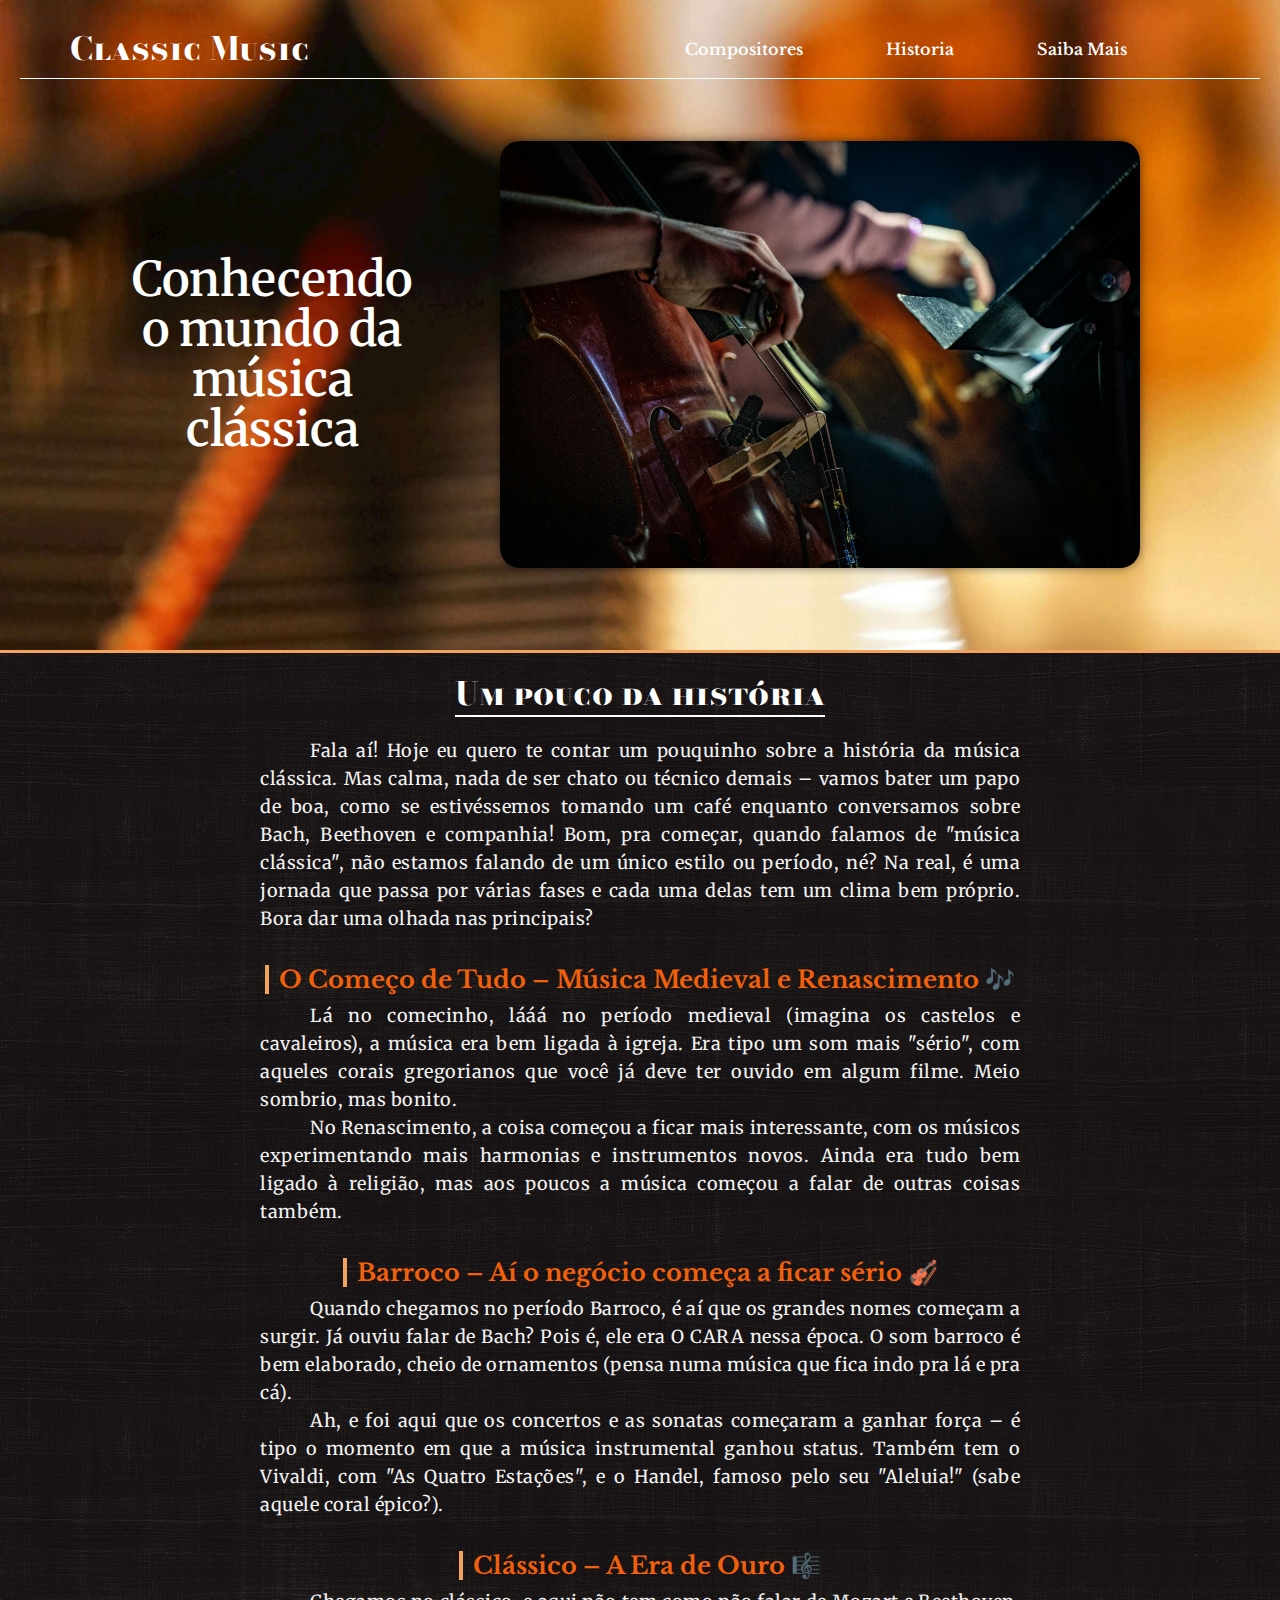
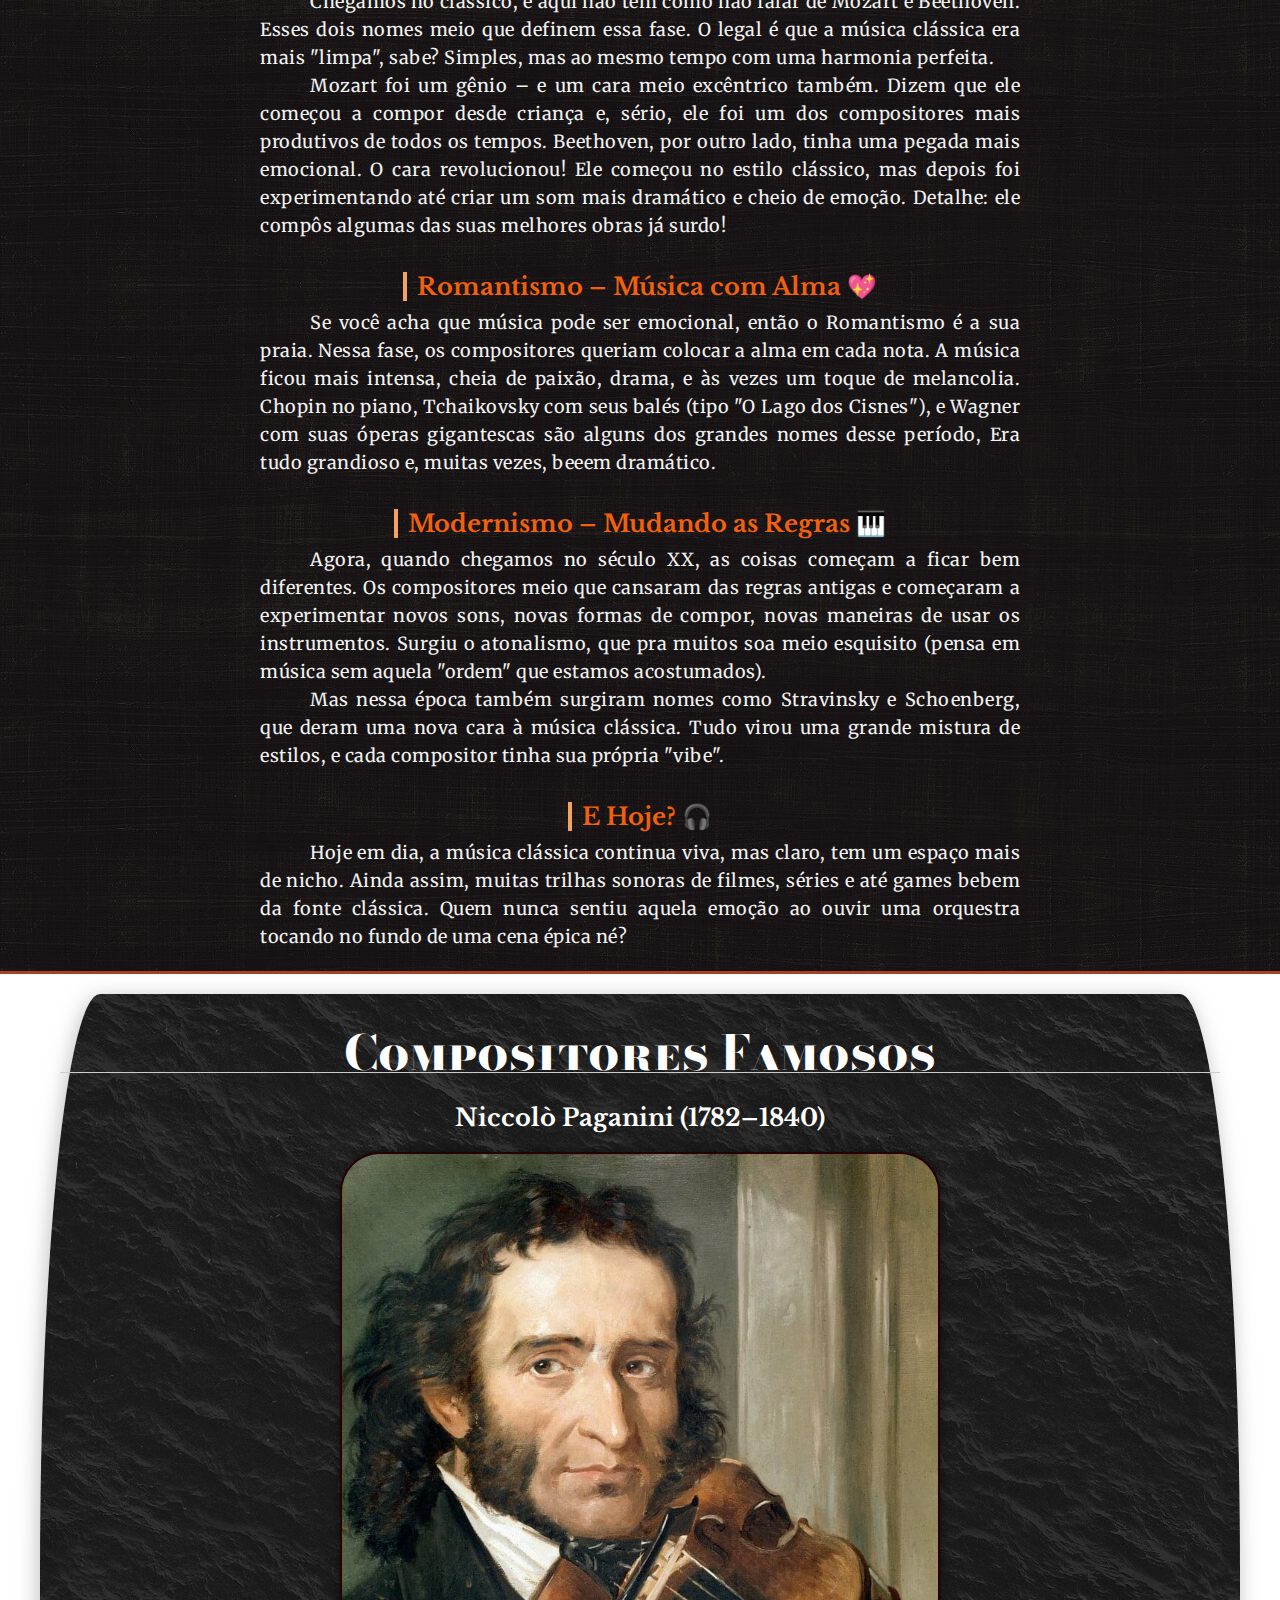
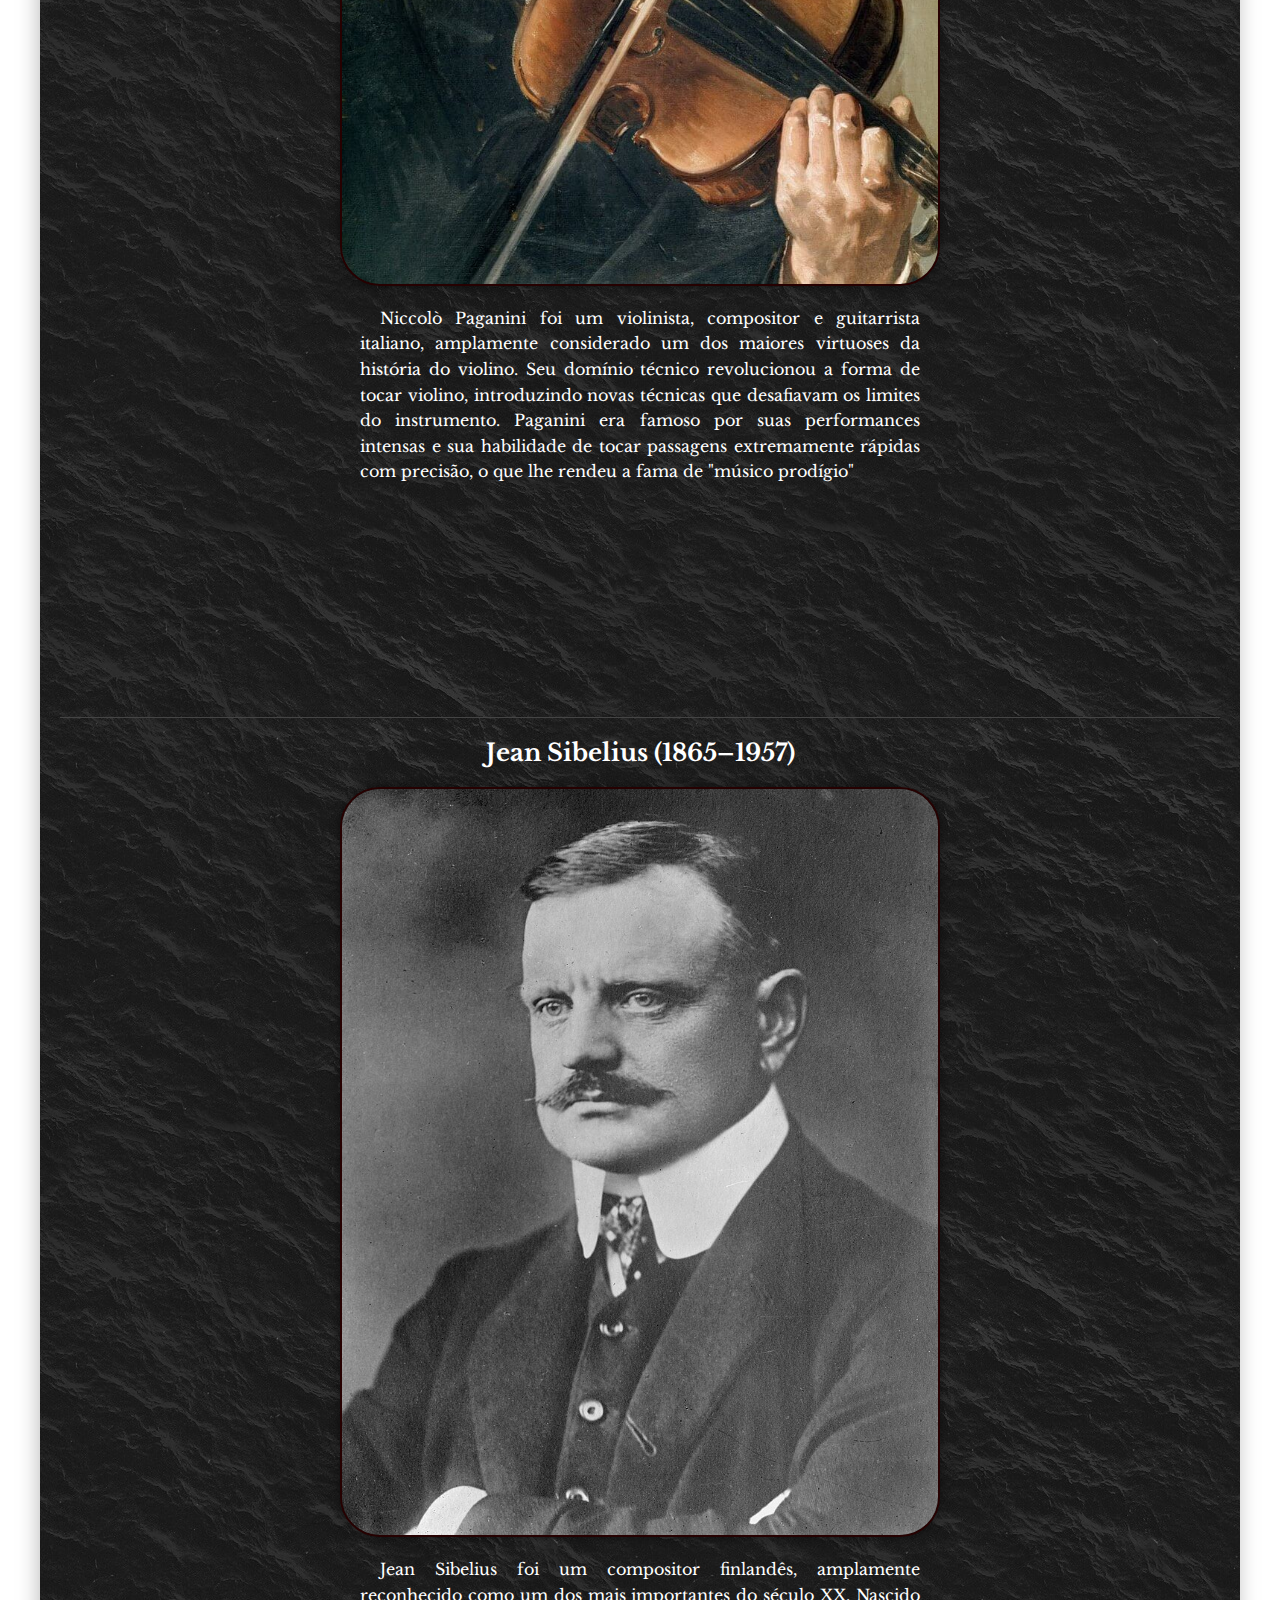
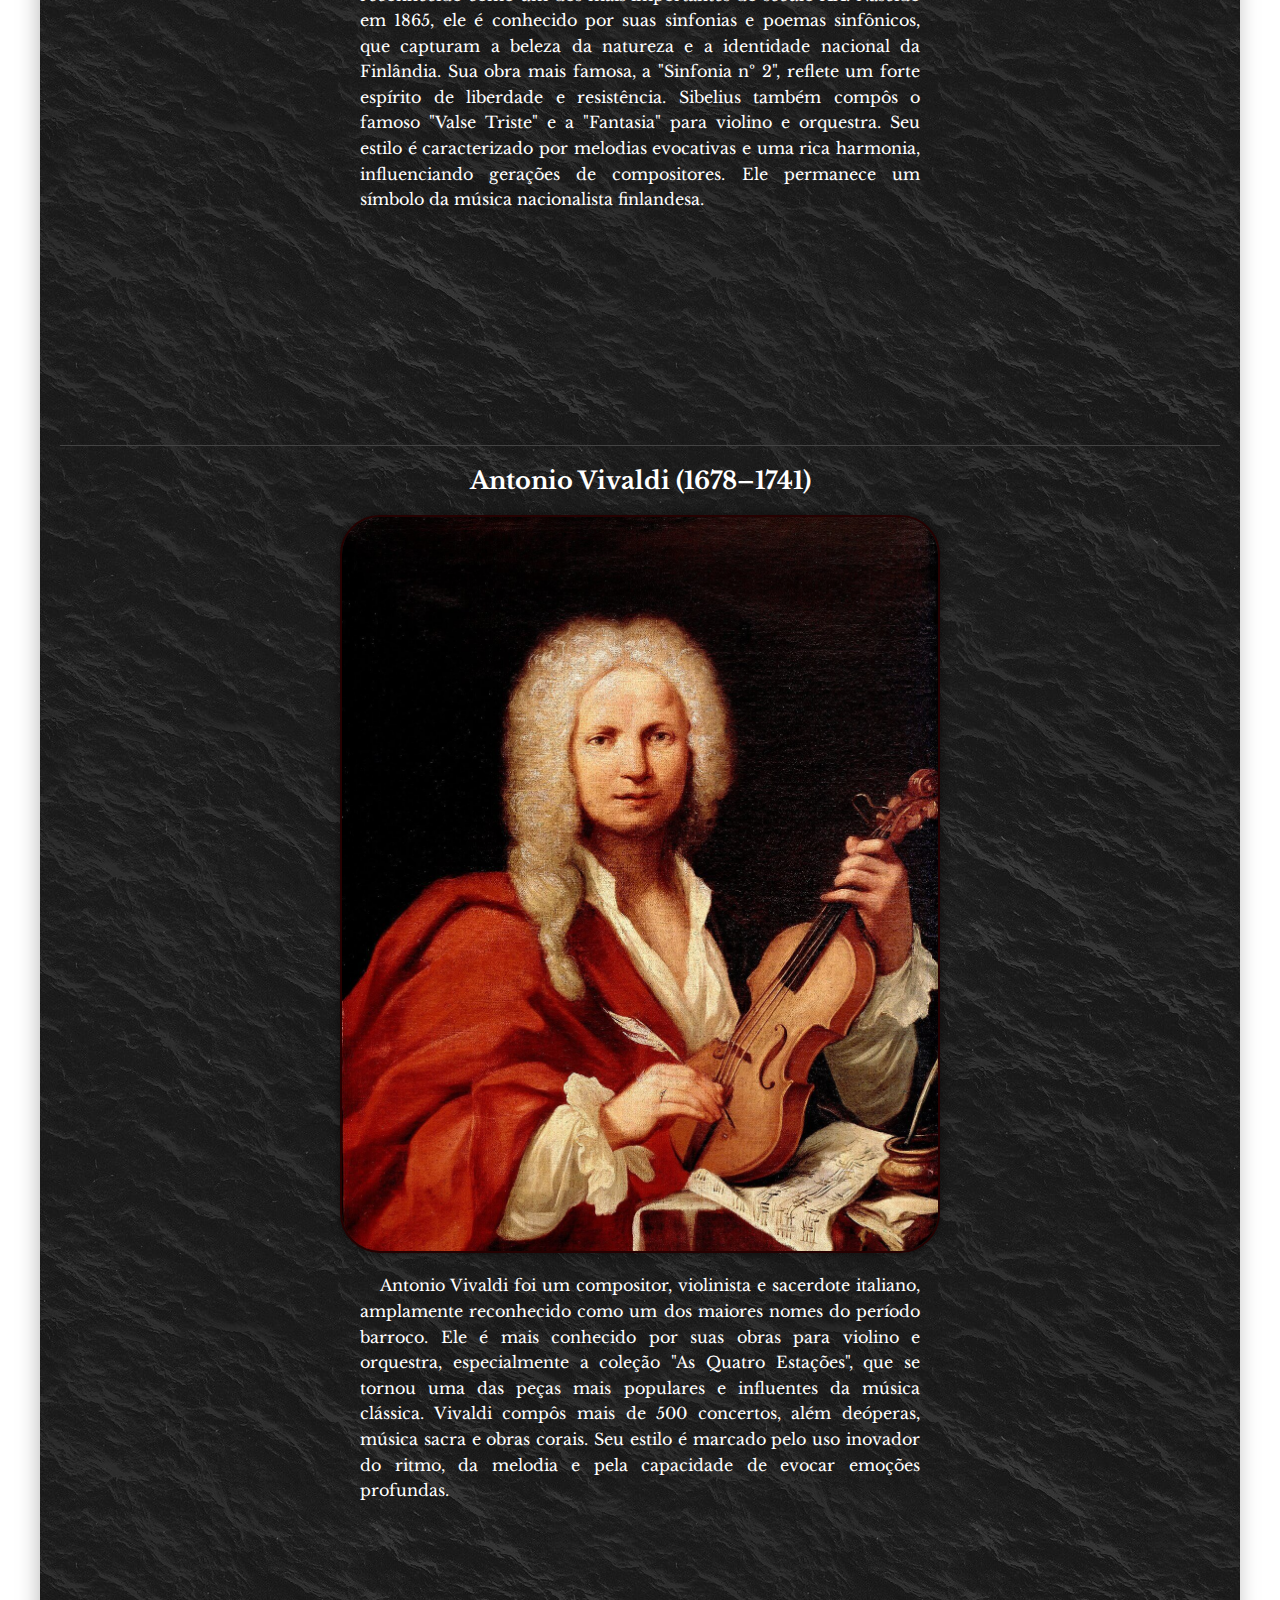
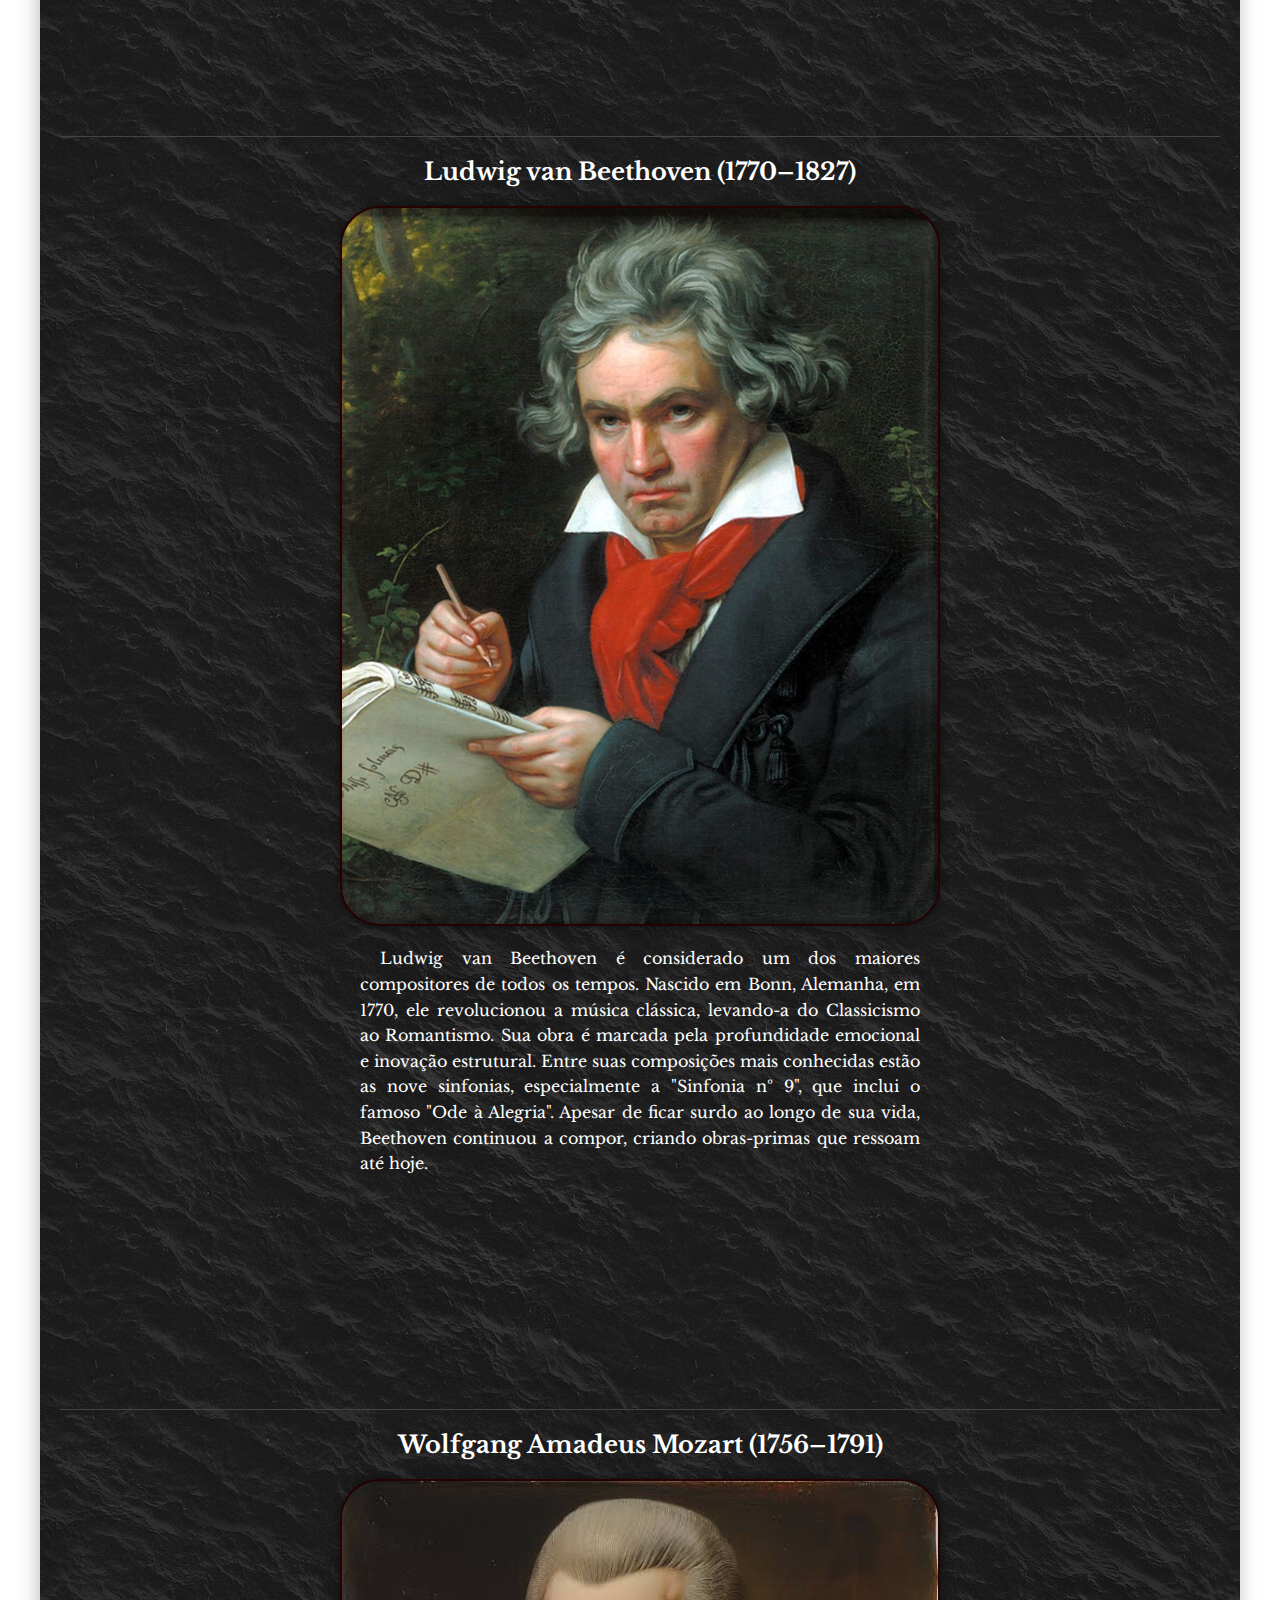
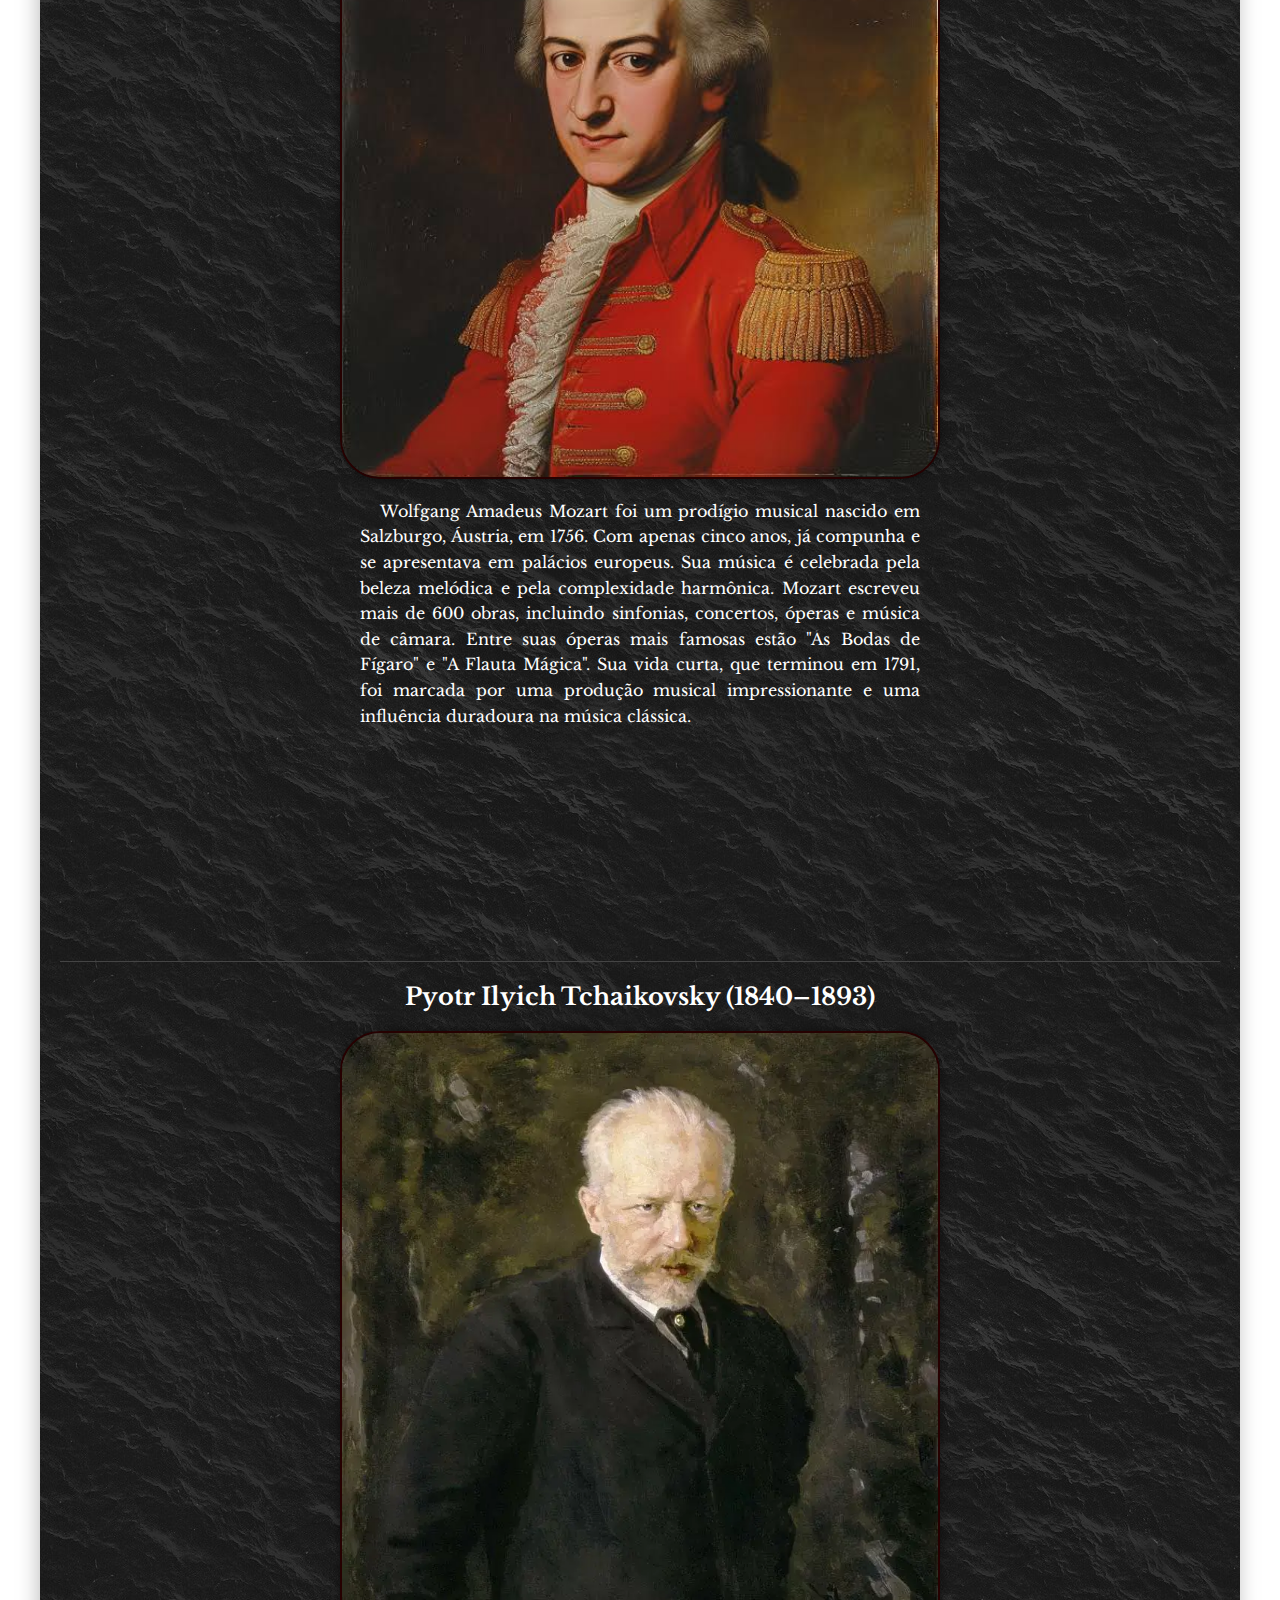
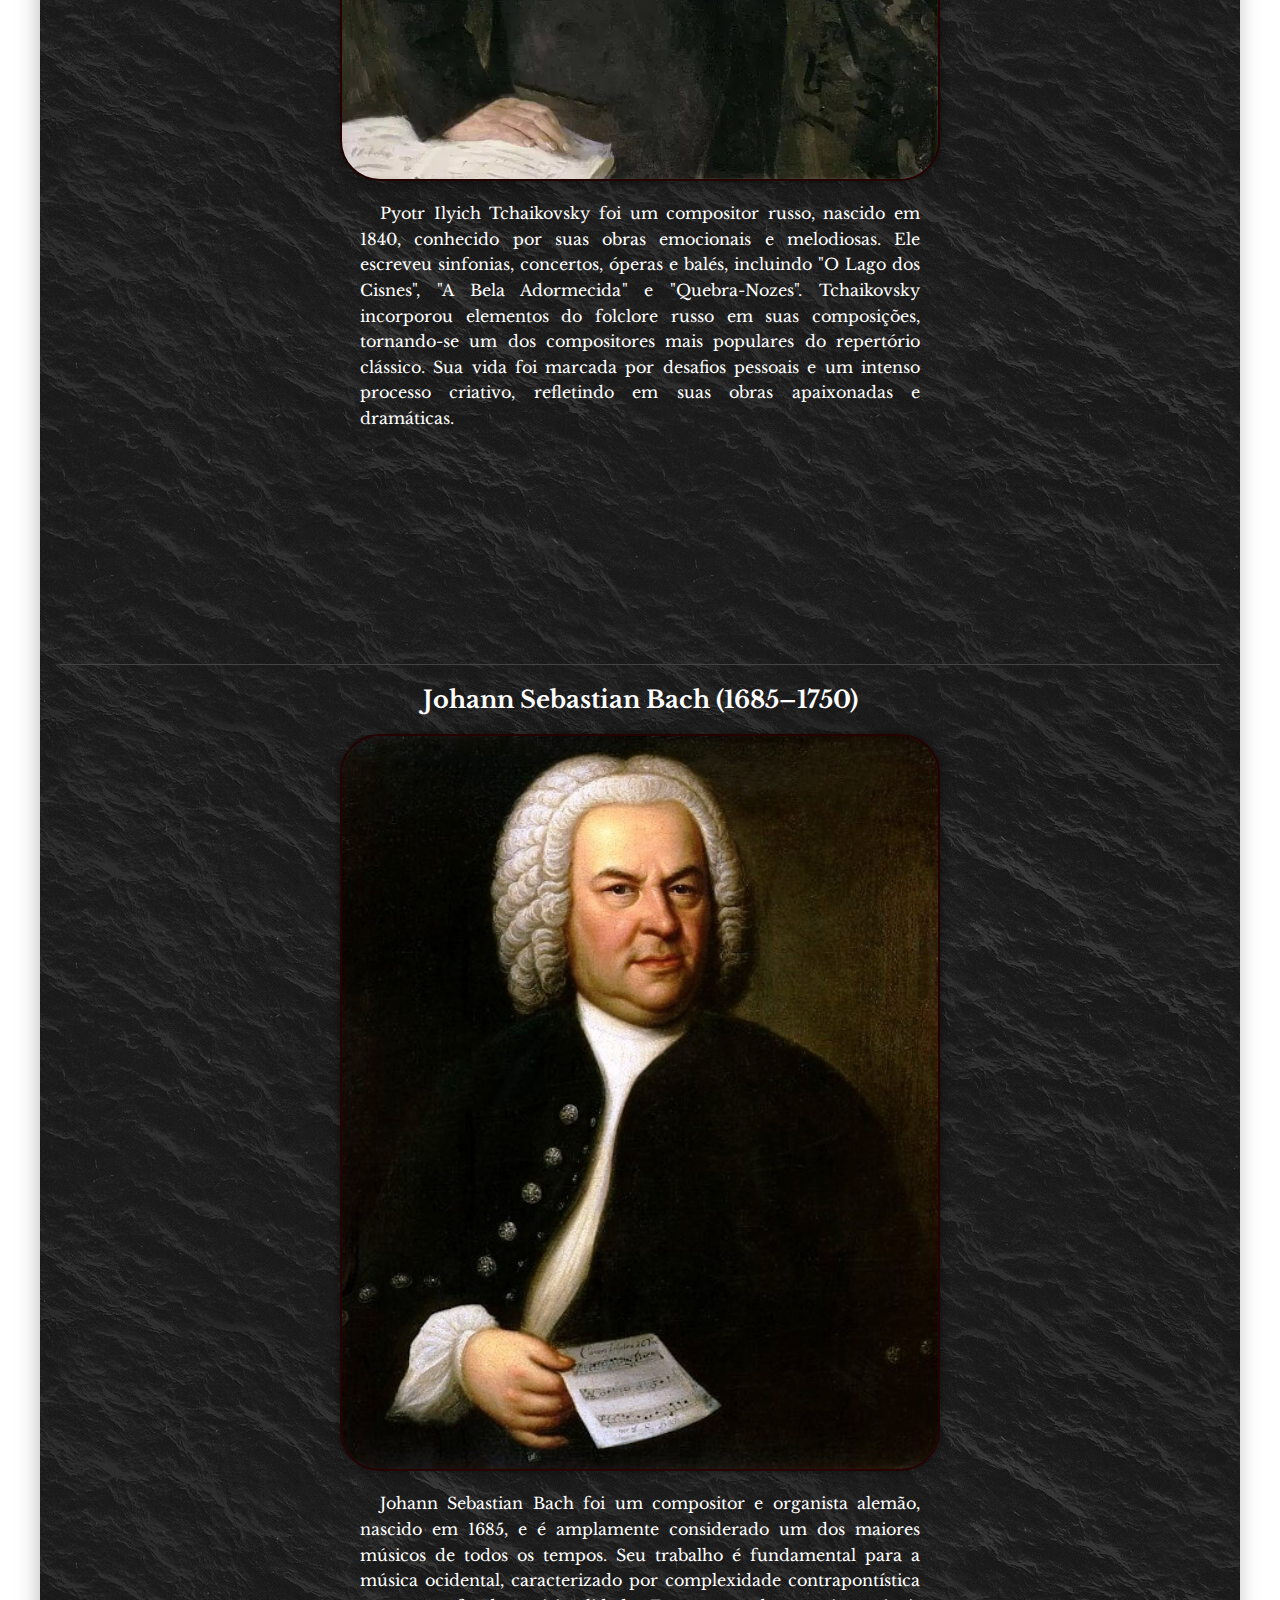
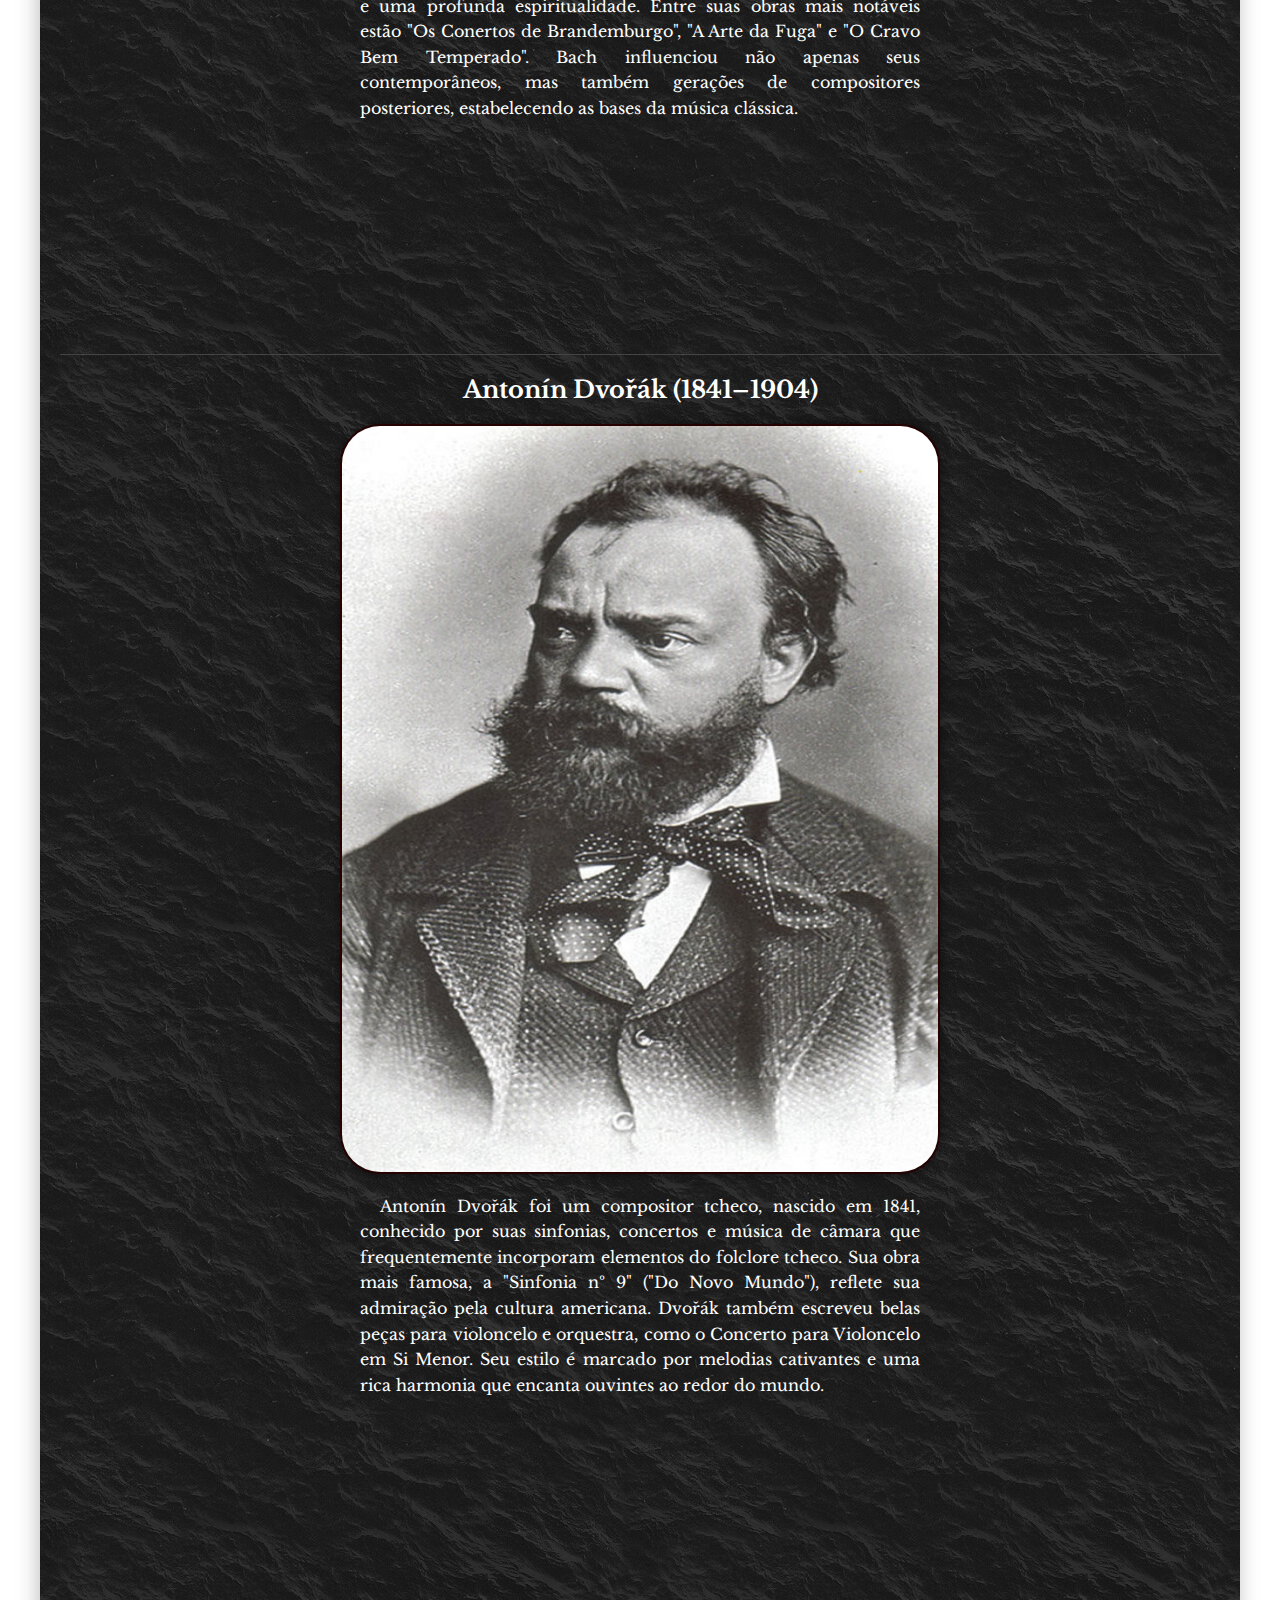
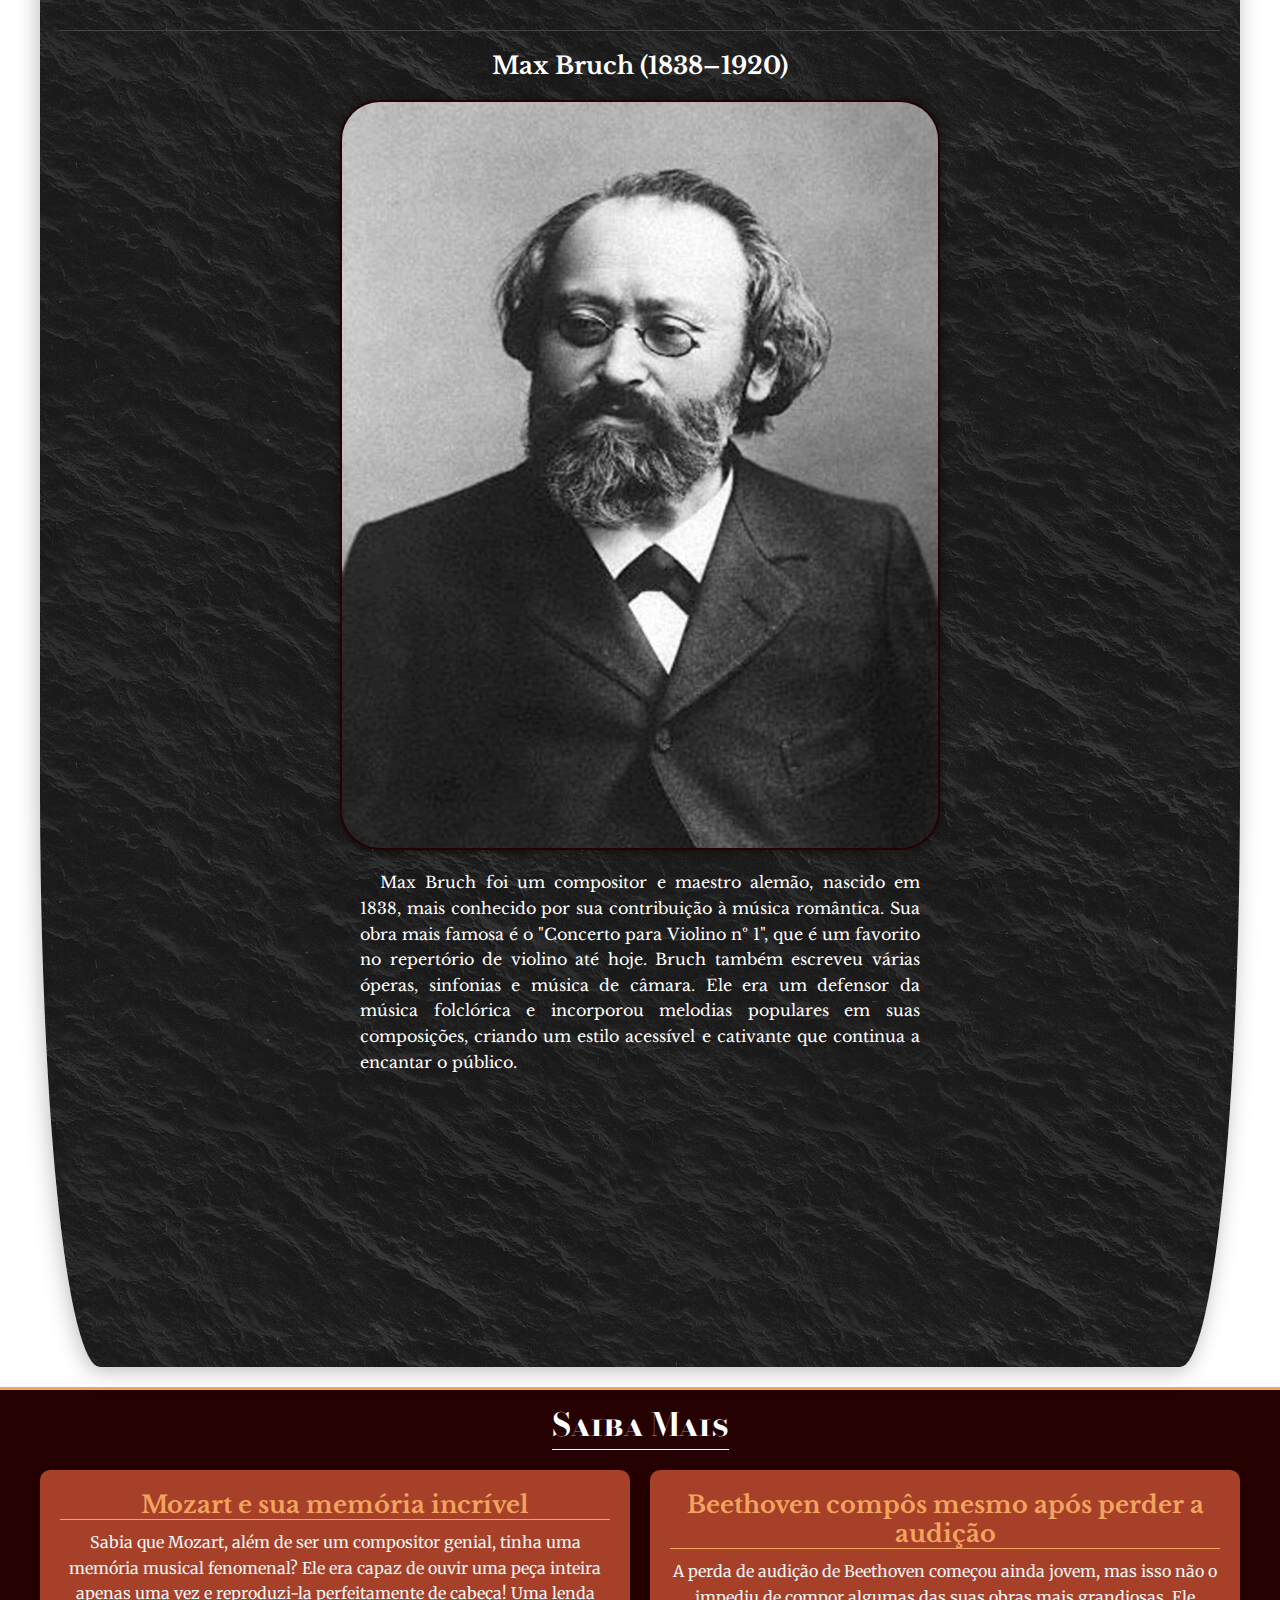
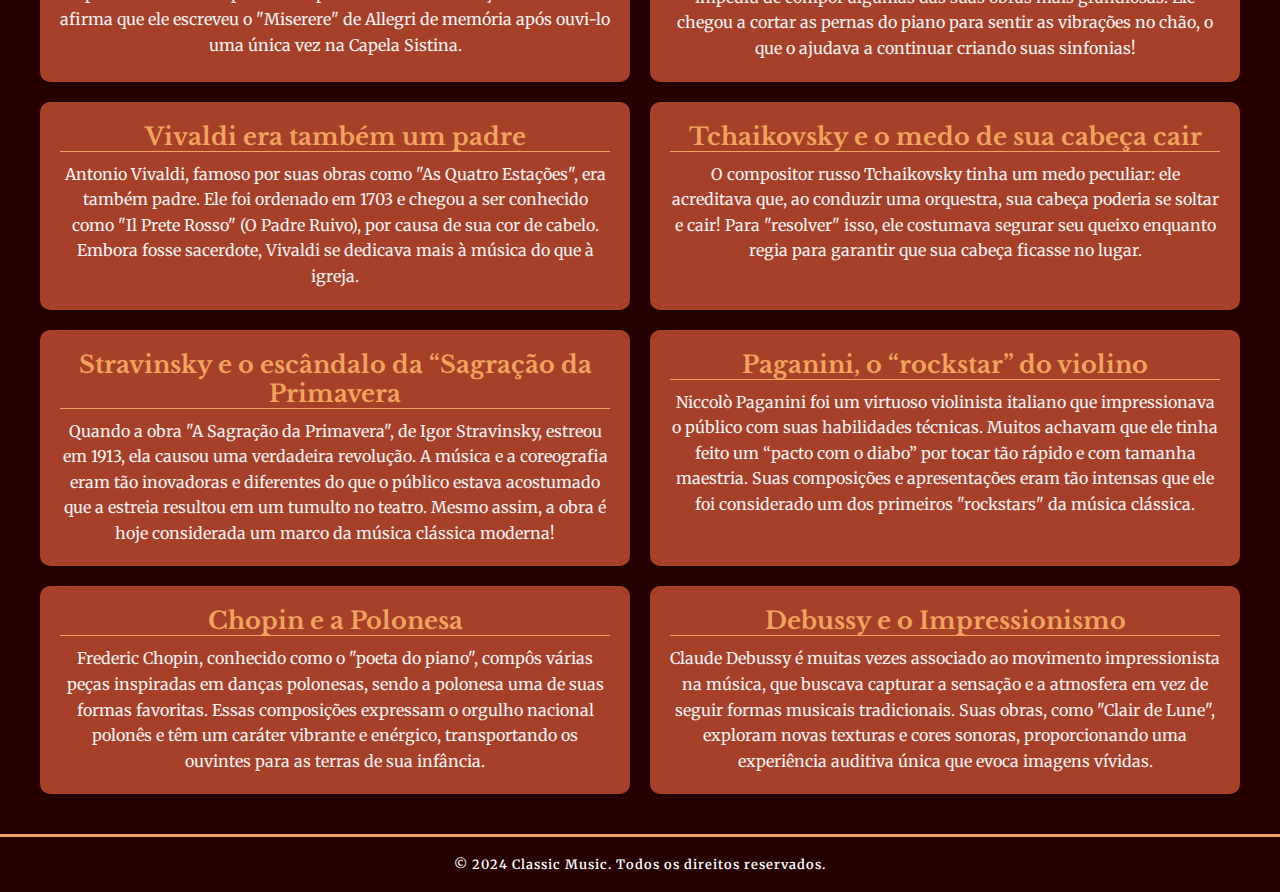
<file: index.html>
<!DOCTYPE html>
<html lang="pt-br">
    <head>
        <meta charset="UTF-8" />
        <meta name="viewport" content="width=device-width, initial-scale=1.0" />
        <title>Classic Music</title>
        <link rel="stylesheet" href="assets/styles/style.css" />
        <link rel="stylesheet" href="assets/styles/responsive.css" />
    </head>
    <body>
        <div class="header-container">
            <header>
                <h1 class="title"><a href="#">Classic Music</a></h1>
                <nav>
                    <ul class="menu">
                        <li><a href="#cp">Compositores</a></li>
                        <li><a href="#historia">Historia</a></li>
                        <li><a href="#saiba-mais">Saiba Mais</a></li>
                    </ul>
                </nav>
            </header>
            <div class="banner">
                <div class="content">
                    <div class="text-container">
                        <p>Conhecendo o mundo da música clássica</p>
                    </div>
                    <div class="image-container">
                        <img
                            src="assets/images/orchestra.jpg"
                            alt="imagem orchestra"
                        />
                    </div>
                </div>
            </div>
        </div>

        <main>
            <div id="historia">
                <h2>Um pouco da história</h2>
                <p>
                    Fala aí! Hoje eu quero te contar um pouquinho sobre a
                    história da música clássica. Mas calma, nada de ser chato ou
                    técnico demais – vamos bater um papo de boa, como se
                    estivéssemos tomando um café enquanto conversamos sobre
                    Bach, Beethoven e companhia! Bom, pra começar, quando
                    falamos de "música clássica", não estamos falando de um
                    único estilo ou período, né? Na real, é uma jornada que
                    passa por várias fases e cada uma delas tem um clima bem
                    próprio. Bora dar uma olhada nas principais?
                </p>

                <h3>O Começo de Tudo – Música Medieval e Renascimento 🎶</h3>
                <p>
                    Lá no comecinho, lááá no período medieval (imagina os
                    castelos e cavaleiros), a música era bem ligada à igreja.
                    Era tipo um som mais "sério", com aqueles corais gregorianos
                    que você já deve ter ouvido em algum filme. Meio sombrio,
                    mas bonito.
                </p>
                <p>
                    No Renascimento, a coisa começou a ficar mais interessante,
                    com os músicos experimentando mais harmonias e instrumentos
                    novos. Ainda era tudo bem ligado à religião, mas aos poucos
                    a música começou a falar de outras coisas também.
                </p>

                <h3>Barroco – Aí o negócio começa a ficar sério 🎻</h3>
                <p>
                    Quando chegamos no período Barroco, é aí que os grandes
                    nomes começam a surgir. Já ouviu falar de Bach? Pois é, ele
                    era O CARA nessa época. O som barroco é bem elaborado, cheio
                    de ornamentos (pensa numa música que fica indo pra lá e pra
                    cá).
                </p>
                <p>
                    Ah, e foi aqui que os concertos e as sonatas começaram a
                    ganhar força – é tipo o momento em que a música instrumental
                    ganhou status. Também tem o Vivaldi, com "As Quatro
                    Estações", e o Handel, famoso pelo seu "Aleluia!" (sabe
                    aquele coral épico?).
                </p>

                <h3>Clássico – A Era de Ouro 🎼</h3>
                <p>
                    Chegamos no clássico, e aqui não tem como não falar de
                    Mozart e Beethoven. Esses dois nomes meio que definem essa
                    fase. O legal é que a música clássica era mais "limpa",
                    sabe? Simples, mas ao mesmo tempo com uma harmonia perfeita.
                </p>
                <p>
                    Mozart foi um gênio – e um cara meio excêntrico também.
                    Dizem que ele começou a compor desde criança e, sério, ele
                    foi um dos compositores mais produtivos de todos os tempos.
                    Beethoven, por outro lado, tinha uma pegada mais emocional.
                    O cara revolucionou! Ele começou no estilo clássico, mas
                    depois foi experimentando até criar um som mais dramático e
                    cheio de emoção. Detalhe: ele compôs algumas das suas
                    melhores obras já surdo!
                </p>

                <h3>Romantismo – Música com Alma 💖</h3>
                <p>
                    Se você acha que música pode ser emocional, então o
                    Romantismo é a sua praia. Nessa fase, os compositores
                    queriam colocar a alma em cada nota. A música ficou mais
                    intensa, cheia de paixão, drama, e às vezes um toque de
                    melancolia. Chopin no piano, Tchaikovsky com seus balés
                    (tipo "O Lago dos Cisnes"), e Wagner com suas óperas
                    gigantescas são alguns dos grandes nomes desse período, Era
                    tudo grandioso e, muitas vezes, beeem dramático.
                </p>

                <h3>Modernismo – Mudando as Regras 🎹</h3>
                <p>
                    Agora, quando chegamos no século XX, as coisas começam a
                    ficar bem diferentes. Os compositores meio que cansaram das
                    regras antigas e começaram a experimentar novos sons, novas
                    formas de compor, novas maneiras de usar os instrumentos.
                    Surgiu o atonalismo, que pra muitos soa meio esquisito
                    (pensa em música sem aquela "ordem" que estamos
                    acostumados).
                </p>
                <p>
                    Mas nessa época também surgiram nomes como Stravinsky e
                    Schoenberg, que deram uma nova cara à música clássica. Tudo
                    virou uma grande mistura de estilos, e cada compositor tinha
                    sua própria "vibe".
                </p>

                <h3>E Hoje? 🎧</h3>
                <p>
                    Hoje em dia, a música clássica continua viva, mas claro, tem
                    um espaço mais de nicho. Ainda assim, muitas trilhas sonoras
                    de filmes, séries e até games bebem da fonte clássica. Quem
                    nunca sentiu aquela emoção ao ouvir uma orquestra tocando no
                    fundo de uma cena épica né?
                </p>
            </div>

            <div class="cp-container">
                <section class="compositores" id="cp">
                    <h2 id="tile-compositores">Compositores Famosos</h2>
                    <div class="compositor">
                        <div class="aside">
                            <div class="resumo">
                                <h2>Niccolò Paganini (1782–1840)</h2>
                                <div class="imagem-compositor">
                                    <img
                                        src="assets/images/compositors/paganini.jpg"
                                        alt="imagem do compositor Nicolò Paganini"
                                    />
                                </div>
                                <p>
                                    Niccolò Paganini foi um violinista,
                                    compositor e guitarrista italiano,
                                    amplamente considerado um dos maiores
                                    virtuoses da história do violino. Seu
                                    domínio técnico revolucionou a forma de
                                    tocar violino, introduzindo novas técnicas
                                    que desafiavam os limites do instrumento.
                                    Paganini era famoso por suas performances
                                    intensas e sua habilidade de tocar passagens
                                    extremamente rápidas com precisão, o que lhe
                                    rendeu a fama de "músico prodígio"
                                </p>
                                <div class="card-music">
                                    <iframe
                                        style="border-radius: 12px"
                                        src="https://open.spotify.com/embed/artist/39FC9x5PaTNYHp5hwlaY4q?utm_source=generator"
                                        width="100%"
                                        height="152"
                                        frameborder="0"
                                        allowfullscreen=""
                                        allow="autoplay; clipboard-write; encrypted-media; fullscreen; picture-in-picture"
                                        loading="lazy"
                                    >
                                    </iframe>
                                </div>
                            </div>
                        </div>
                    </div>
                    <div class="compositor">
                        <div class="aside">
                            <div class="resumo">
                                <h2>Jean Sibelius (1865–1957)</h2>
                                <div class="imagem-compositor">
                                    <img
                                        src="assets/images/compositors/Sibelius.jpg"
                                        alt="imagem do compositor Jean Sibelius"
                                    />
                                </div>
                                <p>
                                    Jean Sibelius foi um compositor finlandês,
                                    amplamente reconhecido como um dos mais
                                    importantes do século XX. Nascido em 1865,
                                    ele é conhecido por suas sinfonias e poemas
                                    sinfônicos, que capturam a beleza da
                                    natureza e a identidade nacional da
                                    Finlândia. Sua obra mais famosa, a "Sinfonia
                                    nº 2", reflete um forte espírito de
                                    liberdade e resistência. Sibelius também
                                    compôs o famoso "Valse Triste" e a
                                    "Fantasia" para violino e orquestra. Seu
                                    estilo é caracterizado por melodias
                                    evocativas e uma rica harmonia,
                                    influenciando gerações de compositores. Ele
                                    permanece um símbolo da música nacionalista
                                    finlandesa.
                                </p>
                                <div class="card-music">
                                    <iframe
                                        style="border-radius: 12px"
                                        src="https://open.spotify.com/embed/artist/7jzR5qj8vFnSu5JHaXgFEr?utm_source=generator&theme=0"
                                        width="100%"
                                        height="152"
                                        frameborder="0"
                                        allowfullscreen=""
                                        allow="autoplay; clipboard-write; encrypted-media; fullscreen; picture-in-picture"
                                        loading="lazy"
                                    ></iframe>
                                </div>
                            </div>
                        </div>
                    </div>
                    <div class="compositor">
                        <div class="aside">
                            <div class="resumo">
                                <h2>Antonio Vivaldi (1678–1741)</h2>
                                <div class="imagem-compositor">
                                    <img
                                        src="assets/images/compositors/Vivaldi.jpg"
                                        alt="imagem do compositor Antonio Vivaldi"
                                    />
                                </div>
                                <p>
                                    Antonio Vivaldi foi um compositor,
                                    violinista e sacerdote italiano, amplamente
                                    reconhecido como um dos maiores nomes do
                                    período barroco. Ele é mais conhecido por
                                    suas obras para violino e orquestra,
                                    especialmente a coleção "As Quatro
                                    Estações", que se tornou uma das peças mais
                                    populares e influentes da música clássica.
                                    Vivaldi compôs mais de 500 concertos, além
                                    deóperas, música sacra e obras corais. Seu
                                    estilo é marcado pelo uso inovador do ritmo,
                                    da melodia e pela capacidade de evocar
                                    emoções profundas.
                                </p>
                                <div class="card-music">
                                    <iframe
                                        style="border-radius: 12px"
                                        src="https://open.spotify.com/embed/artist/2QOIawHpSlOwXDvSqQ9YJR?utm_source=generator"
                                        width="100%"
                                        height="152"
                                        frameborder="0"
                                        allowfullscreen=""
                                        allow="autoplay; clipboard-write; encrypted-media; fullscreen; picture-in-picture"
                                        loading="lazy"
                                    ></iframe>
                                </div>
                            </div>
                        </div>
                    </div>
                    <div class="compositor">
                        <div class="aside">
                            <div class="resumo">
                                <h2>Ludwig van Beethoven (1770–1827)</h2>
                                <div class="imagem-compositor">
                                    <img
                                        src="assets/images/compositors/bethoven.jpg"
                                        alt="imagem do compositor Ludwig van Beethoven"
                                    />
                                </div>
                                <p>
                                    Ludwig van Beethoven é considerado um dos
                                    maiores compositores de todos os tempos.
                                    Nascido em Bonn, Alemanha, em 1770, ele
                                    revolucionou a música clássica, levando-a do
                                    Classicismo ao Romantismo. Sua obra é
                                    marcada pela profundidade emocional e
                                    inovação estrutural. Entre suas composições
                                    mais conhecidas estão as nove sinfonias,
                                    especialmente a "Sinfonia nº 9", que inclui
                                    o famoso "Ode à Alegria". Apesar de ficar
                                    surdo ao longo de sua vida, Beethoven
                                    continuou a compor, criando obras-primas que
                                    ressoam até hoje.
                                </p>
                                <div class="card-music">
                                    <iframe
                                        style="border-radius: 12px"
                                        src="https://open.spotify.com/embed/artist/2wOqMjp9TyABvtHdOSOTUS?utm_source=generator"
                                        width="100%"
                                        height="152"
                                        frameborder="0"
                                        allowfullscreen=""
                                        allow="autoplay; clipboard-write; encrypted-media; fullscreen; picture-in-picture"
                                        loading="lazy"
                                    ></iframe>
                                </div>
                            </div>
                        </div>
                    </div>
                    <div class="compositor">
                        <div class="aside">
                            <div class="resumo">
                                <h2>Wolfgang Amadeus Mozart (1756–1791)</h2>
                                <div class="imagem-compositor">
                                    <img
                                        src="assets/images/compositors/mozart.jpg"
                                        alt="imagem do compositor Wolfgang Amadeus Mozart"
                                    />
                                </div>
                                <p>
                                    Wolfgang Amadeus Mozart foi um prodígio
                                    musical nascido em Salzburgo, Áustria, em
                                    1756. Com apenas cinco anos, já compunha e
                                    se apresentava em palácios europeus. Sua
                                    música é celebrada pela beleza melódica e
                                    pela complexidade harmônica. Mozart escreveu
                                    mais de 600 obras, incluindo sinfonias,
                                    concertos, óperas e música de câmara. Entre
                                    suas óperas mais famosas estão "As Bodas de
                                    Fígaro" e "A Flauta Mágica". Sua vida curta,
                                    que terminou em 1791, foi marcada por uma
                                    produção musical impressionante e uma
                                    influência duradoura na música clássica.
                                </p>
                                <div class="card-music">
                                    <iframe
                                        style="border-radius: 12px"
                                        src="https://open.spotify.com/embed/artist/4NJhFmfw43RLBLjQvxDuRS?utm_source=generator"
                                        width="100%"
                                        height="152"
                                        frameborder="0"
                                        allowfullscreen=""
                                        allow="autoplay; clipboard-write; encrypted-media; fullscreen; picture-in-picture"
                                        loading="lazy"
                                    ></iframe>
                                </div>
                            </div>
                        </div>
                    </div>
                    <div class="compositor">
                        <div class="aside">
                            <div class="resumo">
                                <h2>Pyotr Ilyich Tchaikovsky (1840–1893)</h2>
                                <div class="imagem-compositor">
                                    <img
                                        src="assets/images/compositors/tchaikovski.webp"
                                        alt="imagem do compositor Pyotr Ilyich Tchaikovsky"
                                    />
                                </div>
                                <p>
                                    Pyotr Ilyich Tchaikovsky foi um compositor
                                    russo, nascido em 1840, conhecido por suas
                                    obras emocionais e melodiosas. Ele escreveu
                                    sinfonias, concertos, óperas e balés,
                                    incluindo "O Lago dos Cisnes", "A Bela
                                    Adormecida" e "Quebra-Nozes". Tchaikovsky
                                    incorporou elementos do folclore russo em
                                    suas composições, tornando-se um dos
                                    compositores mais populares do repertório
                                    clássico. Sua vida foi marcada por desafios
                                    pessoais e um intenso processo criativo,
                                    refletindo em suas obras apaixonadas e
                                    dramáticas.
                                </p>
                                <div class="card-music">
                                    <iframe
                                        style="border-radius: 12px"
                                        src="https://open.spotify.com/embed/artist/3MKCzCnpzw3TjUYs2v7vDA?utm_source=generator"
                                        width="100%"
                                        height="152"
                                        frameborder="0"
                                        allowfullscreen=""
                                        allow="autoplay; clipboard-write; encrypted-media; fullscreen; picture-in-picture"
                                        loading="lazy"
                                    ></iframe>
                                </div>
                            </div>
                        </div>
                    </div>
                    <div class="compositor">
                        <div class="aside">
                            <div class="resumo">
                                <h2>Johann Sebastian Bach (1685–1750)</h2>
                                <div class="imagem-compositor">
                                    <img
                                        src="assets/images/compositors/bach.jpg"
                                        alt="imagem do compositor Johann Sebastian Bach"
                                    />
                                </div>
                                <p>
                                    Johann Sebastian Bach foi um compositor e
                                    organista alemão, nascido em 1685, e é
                                    amplamente considerado um dos maiores
                                    músicos de todos os tempos. Seu trabalho é
                                    fundamental para a música ocidental,
                                    caracterizado por complexidade
                                    contrapontística e uma profunda
                                    espiritualidade. Entre suas obras mais
                                    notáveis estão "Os Conertos de
                                    Brandemburgo", "A Arte da Fuga" e "O Cravo
                                    Bem Temperado". Bach influenciou não apenas
                                    seus contemporâneos, mas também gerações de
                                    compositores posteriores, estabelecendo as
                                    bases da música clássica.
                                </p>
                                <div class="card-music">
                                    <iframe
                                        style="border-radius: 12px"
                                        src="https://open.spotify.com/embed/artist/5aIqB5nVVvmFsvSdExz408?utm_source=generator"
                                        width="100%"
                                        height="152"
                                        frameborder="0"
                                        allowfullscreen=""
                                        allow="autoplay; clipboard-write; encrypted-media; fullscreen; picture-in-picture"
                                        loading="lazy"
                                    ></iframe>
                                </div>
                            </div>
                        </div>
                    </div>
                    <div class="compositor">
                        <div class="aside">
                            <div class="resumo">
                                <h2>Antonín Dvořák (1841–1904)</h2>
                                <div class="imagem-compositor">
                                    <img
                                        src="assets/images/compositors/dvorak.jpg"
                                        alt="imagem do compositor Antonín Dvořák"
                                    />
                                </div>
                                <p>
                                    Antonín Dvořák foi um compositor tcheco,
                                    nascido em 1841, conhecido por suas
                                    sinfonias, concertos e música de câmara que
                                    frequentemente incorporam elementos do
                                    folclore tcheco. Sua obra mais famosa, a
                                    "Sinfonia nº 9" ("Do Novo Mundo"), reflete
                                    sua admiração pela cultura americana. Dvořák
                                    também escreveu belas peças para violoncelo
                                    e orquestra, como o Concerto para Violoncelo
                                    em Si Menor. Seu estilo é marcado por
                                    melodias cativantes e uma rica harmonia que
                                    encanta ouvintes ao redor do mundo.
                                </p>
                                <div class="card-music">
                                    <iframe
                                        style="border-radius: 12px"
                                        src="https://open.spotify.com/embed/artist/6n7nd5iceYpXVwcx8VPpxF?utm_source=generator"
                                        width="100%"
                                        height="152"
                                        frameborder="0"
                                        allowfullscreen=""
                                        allow="autoplay; clipboard-write; encrypted-media; fullscreen; picture-in-picture"
                                        loading="lazy"
                                    ></iframe>
                                </div>
                            </div>
                        </div>
                    </div>
                    <div class="compositor">
                        <div class="aside">
                            <div class="resumo">
                                <h2>Max Bruch (1838–1920)</h2>
                                <div class="imagem-compositor">
                                    <img
                                        src="assets/images/compositors/brunch.jpg"
                                        alt="imagem do compositor Max Bruch"
                                    />
                                </div>
                                <p>
                                    Max Bruch foi um compositor e maestro
                                    alemão, nascido em 1838, mais conhecido por
                                    sua contribuição à música romântica. Sua
                                    obra mais famosa é o "Concerto para Violino
                                    nº 1", que é um favorito no repertório de
                                    violino até hoje. Bruch também escreveu
                                    várias óperas, sinfonias e música de câmara.
                                    Ele era um defensor da música folclórica e
                                    incorporou melodias populares em suas
                                    composições, criando um estilo acessível e
                                    cativante que continua a encantar o público.
                                </p>
                                <div class="card-music">
                                    <iframe
                                        style="border-radius: 12px"
                                        src="https://open.spotify.com/embed/artist/0521x50ZcNqqT1fKMJg5c5?utm_source=generator"
                                        width="100%"
                                        height="152"
                                        frameborder="0"
                                        allowfullscreen=""
                                        allow="autoplay; clipboard-write; encrypted-media; fullscreen; picture-in-picture"
                                        loading="lazy"
                                    ></iframe>
                                </div>
                            </div>
                        </div>
                    </div>
                </section>
            </div>
            <div id="saiba-mais">
                <h2>Saiba Mais</h2>
                <div class="curiosidades">
                    <div class="curiosidade">
                        <h3>Mozart e sua memória incrível</h3>
                        <p>
                            Sabia que Mozart, além de ser um compositor genial,
                            tinha uma memória musical fenomenal? Ele era capaz
                            de ouvir uma peça inteira apenas uma vez e
                            reproduzi-la perfeitamente de cabeça! Uma lenda
                            afirma que ele escreveu o "Miserere" de Allegri de
                            memória após ouvi-lo uma única vez na Capela
                            Sistina.
                        </p>
                    </div>
                    <div class="curiosidade">
                        <h3>Beethoven compôs mesmo após perder a audição</h3>
                        <p>
                            A perda de audição de Beethoven começou ainda jovem,
                            mas isso não o impediu de compor algumas das suas
                            obras mais grandiosas. Ele chegou a cortar as pernas
                            do piano para sentir as vibrações no chão, o que o
                            ajudava a continuar criando suas sinfonias!
                        </p>
                    </div>
                    <div class="curiosidade">
                        <h3>Vivaldi era também um padre</h3>
                        <p>
                            Antonio Vivaldi, famoso por suas obras como "As
                            Quatro Estações", era também padre. Ele foi ordenado
                            em 1703 e chegou a ser conhecido como "Il Prete
                            Rosso" (O Padre Ruivo), por causa de sua cor de
                            cabelo. Embora fosse sacerdote, Vivaldi se dedicava
                            mais à música do que à igreja.
                        </p>
                    </div>
                    <div class="curiosidade">
                        <h3>Tchaikovsky e o medo de sua cabeça cair</h3>
                        <p>
                            O compositor russo Tchaikovsky tinha um medo
                            peculiar: ele acreditava que, ao conduzir uma
                            orquestra, sua cabeça poderia se soltar e cair! Para
                            "resolver" isso, ele costumava segurar seu queixo
                            enquanto regia para garantir que sua cabeça ficasse
                            no lugar.
                        </p>
                    </div>
                    <div class="curiosidade">
                        <h3>
                            Stravinsky e o escândalo da “Sagração da Primavera
                        </h3>
                        <p>
                            Quando a obra "A Sagração da Primavera", de Igor
                            Stravinsky, estreou em 1913, ela causou uma
                            verdadeira revolução. A música e a coreografia eram
                            tão inovadoras e diferentes do que o público estava
                            acostumado que a estreia resultou em um tumulto no
                            teatro. Mesmo assim, a obra é hoje considerada um
                            marco da música clássica moderna!
                        </p>
                    </div>
                    <div class="curiosidade">
                        <h3>Paganini, o “rockstar” do violino</h3>
                        <p>
                            Niccolò Paganini foi um virtuoso violinista italiano
                            que impressionava o público com suas habilidades
                            técnicas. Muitos achavam que ele tinha feito um
                            “pacto com o diabo” por tocar tão rápido e com
                            tamanha maestria. Suas composições e apresentações
                            eram tão intensas que ele foi considerado um dos
                            primeiros "rockstars" da música clássica.
                        </p>
                    </div>
                    <div class="curiosidade">
                        <h3>Chopin e a Polonesa</h3>
                        <p>
                            Frederic Chopin, conhecido como o "poeta do piano",
                            compôs várias peças inspiradas em danças polonesas,
                            sendo a polonesa uma de suas formas favoritas. Essas
                            composições expressam o orgulho nacional polonês e
                            têm um caráter vibrante e enérgico, transportando os
                            ouvintes para as terras de sua infância.
                        </p>
                    </div>
                    <div class="curiosidade">
                        <h3>Debussy e o Impressionismo</h3>
                        <p>
                            Claude Debussy é muitas vezes associado ao movimento
                            impressionista na música, que buscava capturar a
                            sensação e a atmosfera em vez de seguir formas
                            musicais tradicionais. Suas obras, como "Clair de
                            Lune", exploram novas texturas e cores sonoras,
                            proporcionando uma experiência auditiva única que
                            evoca imagens vívidas.
                        </p>
                    </div>
                </div>
            </div>
        </main>
        <footer>
            <p>© 2024 Classic Music. Todos os direitos reservados.</p>
        </footer>
    </body>
</html>
</file>
<file: assets/styles/style.css>
@charset "UTF-8";

@import url("https://fonts.googleapis.com/css2?family=Libre+Baskerville:wght@400;700&display=swap");
@import url("https://fonts.googleapis.com/css2?family=Bodoni+Moda+SC:ital,opsz,wght@0,6..96,400..900;1,6..96,400..900&display=swap");
@import url("https://fonts.googleapis.com/css2?family=Merriweather:wght@400;700&display=swap");

:root {
    --font-primary: "Bodoni Moda SC", serif;
    --font-body: "Libre Baskerville", serif;
    --font-text: "Merriweather", serif;
    --antico-violino-1: #f2a35e;
    --antico-violino-2: #f2ceae;
    --antico-violino-3: #f2600c;
    --antico-violino-4: #a64029;
    --antico-violino-5: #260101;
}

* {
    margin: 0px;
    padding: 0px;
    box-sizing: border-box;
}

html,
body {
    height: 100%;
    scroll-behavior: smooth;
}

body {
    font-family: var(--font-body);
}
.header-container {
    background-image: url("../images/back-header.jpg");
    background-size: cover;
    background-attachment: fixed;

    padding: 20px;
}

header {
    display: flex;
    justify-content: space-between;
    align-items: center;
    padding: 10px 50px;
    width: 100%;
    border-bottom: 1px solid #fff;
}

#logo {
    width: 100px;
    height: 100px;
    background-color: #fff;
    border-radius: 50%;
    display: flex;
    justify-content: center;
    align-items: center;
    overflow: hidden;
}
#logo img {
    width: 100%;
    height: 100%;
}
.title,
.title a {
    color: white;
    font-family: var(--font-primary);
    font-weight: 800;
    text-decoration: none;
    font-size: 32px;
    line-height: 38px;
    text-align: left;
    margin-right: 0px;
}

.menu {
    list-style: none;
    display: flex;
    justify-content: space-between;
    flex-wrap: wrap;
    align-items: center;
    padding: 0px;
    margin: 0px;
}
.menu li a {
    margin-right: 83px;
    color: #fff;
    font-size: 16px;
    font-style: normal;
    font-weight: 600;
    line-height: normal;
    text-decoration: none;
}

.menu li a:hover {
    color: #f2a35e;
    background-color: #fff;
    padding: 5px;
    border-radius: 10px;
}

.banner {
    display: flex;
    justify-content: center;
    padding: 5%;
}

.content {
    display: flex;
    width: 100%;
    max-width: 1200px;
    align-items: center;
}

.image-container {
    flex: 3;
    display: flex;
    justify-content: center;
}

.image-container img {
    max-width: 50vw;
    height: auto;
    border-radius: 20px;
    box-shadow: 0px 0px 10px rgba(0, 0, 0, 0.5);
    transition: transform 0.3s ease-in-out;
    
}
.image-container img:hover {
    transform: scale(1.1);
}

.text-container {
    flex: 1;
    padding-left: 20px;
    text-align: center;
}


.text-container p {
    font-family: var(--font-text);
    font-size: 3rem;
    font-weight: 600;
    line-height: 50px;
    color: #fff;
    padding: 30px;
    border-radius: 70px 7px;
}

#historia{ 
    display: flex;
    flex-direction: column;
    align-items: center;
    justify-content: center;
    border-top: 3px solid var(--antico-violino-1);
    border-bottom: 3px solid var(--antico-violino-4);
    width: 100%;
    text-align: center;
    padding: 20px;
    background-image: url("../images/dark-wood.jpg");
}
#historia h2 {
    color: white;
    font-family: var(--font-primary);
    font-weight: 800;
    border-bottom: 2px solid #fff;
    font-size: 2rem;
    line-height: 42px;
    text-align: center;
    margin-bottom: 20px;
}
#historia h3 {
    font-size: 1.5rem; 
    font-family: (var(--font-body));
    margin-top: 2rem; 
    margin-bottom: 0.5rem; 
    color: var(--antico-violino-3);
    border-left: 4px solid var(--antico-violino-1);
    padding-left: 10px; 
}
#historia p {
    font-family: var(--font-text);
    font-size: 1.125rem;
    font-weight: 400;
    line-height: 1.75rem;
    color: #f2f2f2;
    padding: 0 20px;
    text-align: justify;
    max-width: 800px;
    letter-spacing: 0.5px;
    margin: 0 auto;
    text-indent: 50px;
}
.cp-container {
    display: flex;
    justify-content: center;
    background-image: url("../images/back-main.jpg");
    background-size: cover;
    background-attachment: fixed;
    align-items: center;
    padding: 20px 30px;
    width: 100%;
}

#cp {
    transition-delay: 2s;
}
.compositores {
    background-image: url("../images/ocean.jpg");
    width: 1200px;
    color: white;
    padding: 40px 20px;
    text-align: center;
    box-shadow: -2px 4px 20px 0px rgb(128 128 128 / 50%);
    border-radius: 5%;
}

#tile-compositores {
    font-family: var(--font-primary);
    font-size: 3rem;
    font-weight: 800;
    line-height: 38px;
    text-align: center;
    margin-bottom: 30px;
    border-bottom: 1px solid #ccc;
}
.compositor {
    display: flex;
    align-items: center;
    margin-bottom: 20px;
    border-bottom: 1px solid #444;
    padding-bottom: 20px;
    align-content: space-around;
    flex-direction: column;
    flex-wrap: wrap;
}
.compositor:last-child{
    border-bottom: none;
}

.aside {
    flex: 1; 
    display: flex;
    flex-direction: column; 
    align-items: flex-start; 
    width: 100%;
}

.resumo {
    flex: 2; 
    text-align: center;
    padding: 0 20px; 
    width: 100%;
}

.aside p {
    width: 600px;
    padding: 20px;
    line-height: 1.6;
    text-indent: 20px;
    margin: 0 auto;
    text-align: justify;
}

.imagem-compositor {
    flex: 1; 
    display: flex;
    justify-content: center;
}

.imagem-compositor img {
    border-radius: 40px;
    box-shadow: 0px 0px 10px    rgba(0, 0, 0, 0.5);
    width: 600px; 
    max-height: 750px;
    margin-top: 20px;
    border: 2px solid var(--antico-violino-5);
    transition: 1s;
}
.imagem-compositor img:hover{
    border: 2px solid var(--antico-violino-1);
    transition: 1s;
    width: 650px;
    max-height: 800px;
}
.card-music {
    display: flex;
    justify-content: center;
    align-items: center;
    width: 50%;
    margin: 20px auto;
}

#saiba-mais {
    display: flex;
    flex-direction: column;
    align-items: center;
    justify-content: space-between;
    border-top: 3px solid var(--antico-violino-1);
    padding: 40px 20px;
    background-color: var(--antico-violino-5);
    color: #f2f2f2;
    width: 100%;
    text-align: center;
}

#saiba-mais h2 {
    font-family: var(--font-primary);
    border-bottom: 1px solid #fff;
    font-size: 2rem;
    color: white;
    margin-bottom: 20px;
    margin-top: -30px;
}

.curiosidades {
    display: grid;
    grid-template-columns: 1fr 1fr;
    gap: 20px;
    max-width: 1200px;
}

.curiosidade {
    background-color: var(--antico-violino-4);
    padding: 20px;
    border-radius: 10px;
    box-shadow: 0 4px 10px rgba(0, 0, 0, 0.2);
    transition: transform 0.3s ease;
}

.curiosidade:hover {
    transform: translateY(-5px);
}

.curiosidade h3 {
    font-family: var(--font-body);
    color: var(--antico-violino-1);
    border-bottom: 1px solid var(--antico-violino-1);
    font-size: 1.5rem;
    margin-bottom: 10px;
}

.curiosidade p {
    font-family: var(--font-text);
    font-size: 1rem;
    line-height: 1.6rem;
    color: #f2f2f2;
}


footer {
    background-color: var(--antico-violino-5);
    color: #fff;
    text-align: center;
    padding: 10px;
    border-top: 3px solid var(--antico-violino-1);
}
footer p {
    font-family: var(--font-text);
    font-size: 0.8rem;
    font-weight: 600;
    line-height: 30px;
    color: #fff;
    text-align: center;
    letter-spacing: 1px;
    line-height: 35px;
}
</file>
<file: assets/styles/responsive.css>
@media(width < 942px) {
    .content{
        flex-wrap: wrap;
    }
    header {
        display: flex;
        flex-direction: column;
    }
    .menu li a {
        font-size: 14px;
        margin-right: 20px;
    }
    .text-container p{
        padding: 0px;
    }
    .image-container img {
        max-width: 400px;
    }
    .compositores{
        max-width: 600px;
    }
    .imagem-compositor img {
        max-width: 300px;
        min-height: 250px;
    }
    .aside p{
        width: 100%;
    }
    .card-music {
        width: 100%;
    }
    #historia p {
        padding: 10px;
        font-size: 1.2rem;
        line-height: 30px;
    }
    .curiosidades{
        grid-template-columns: none;
    }
}
</file>
